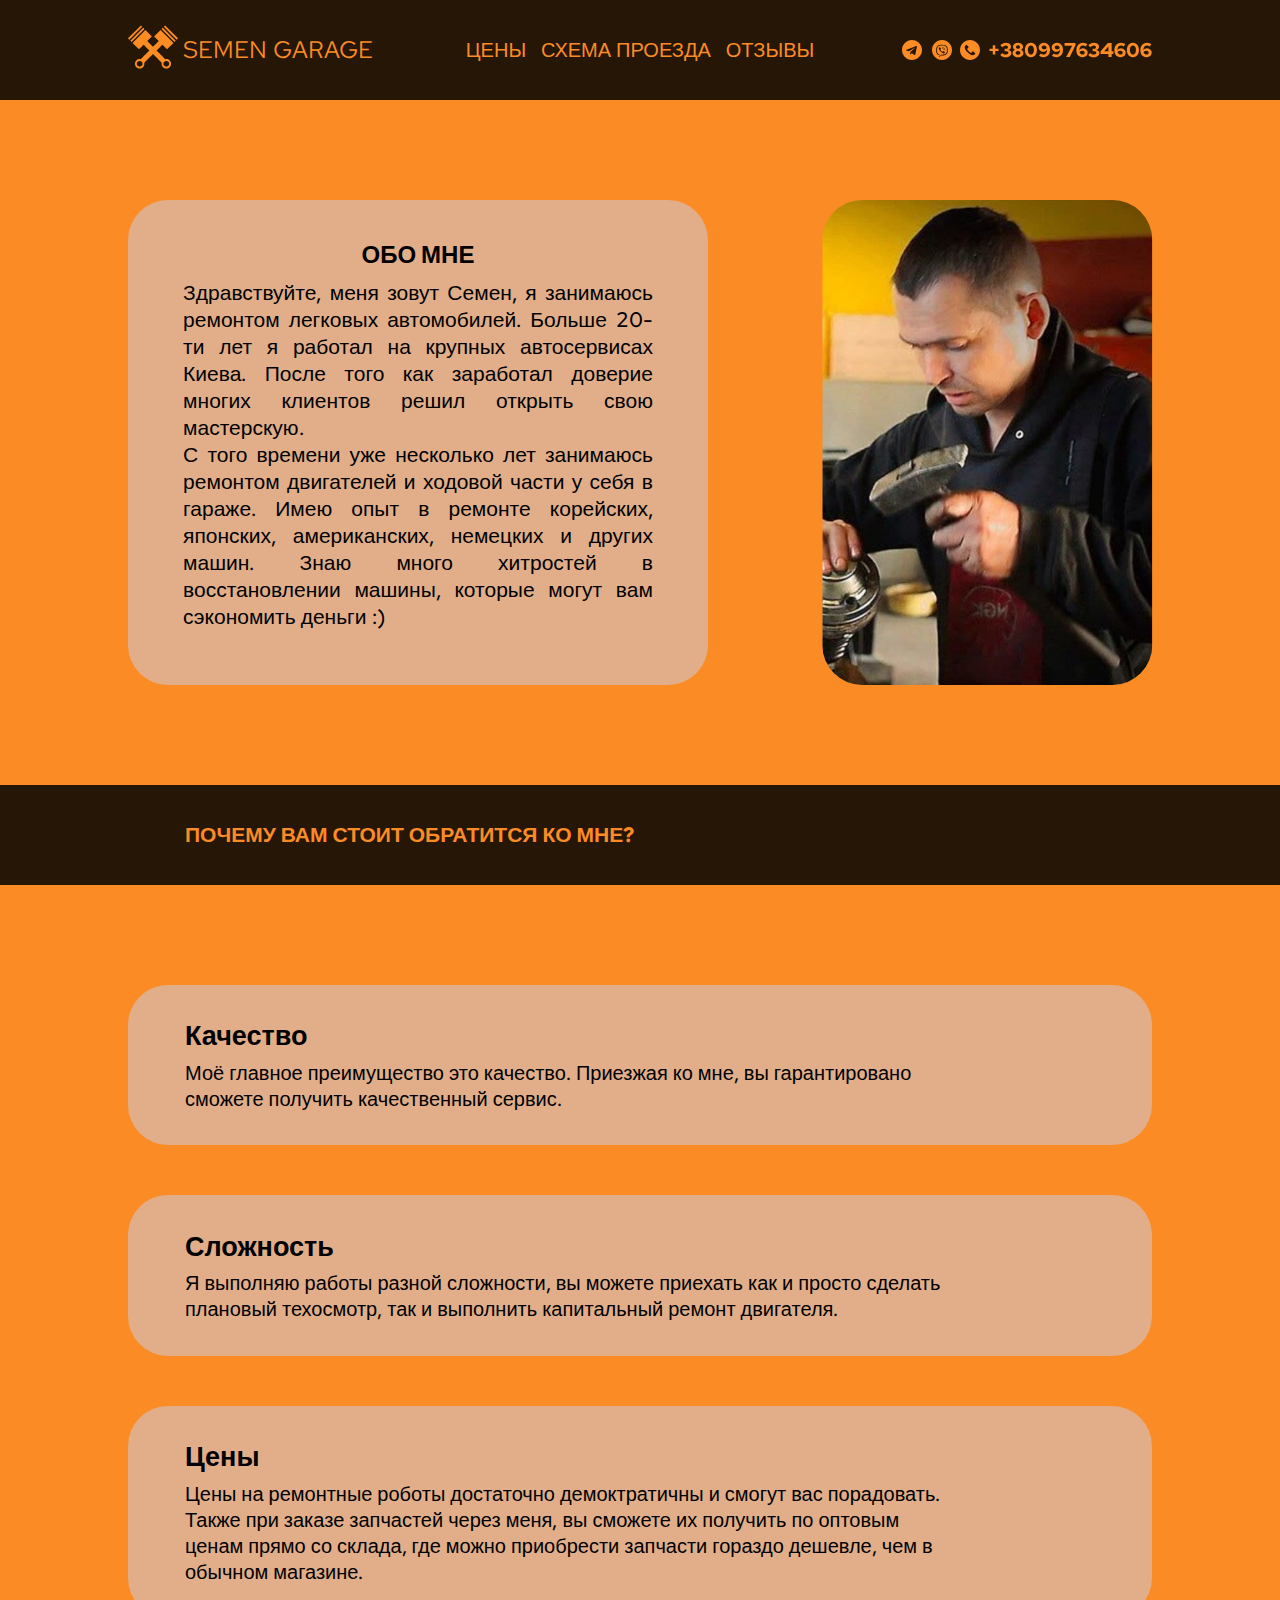
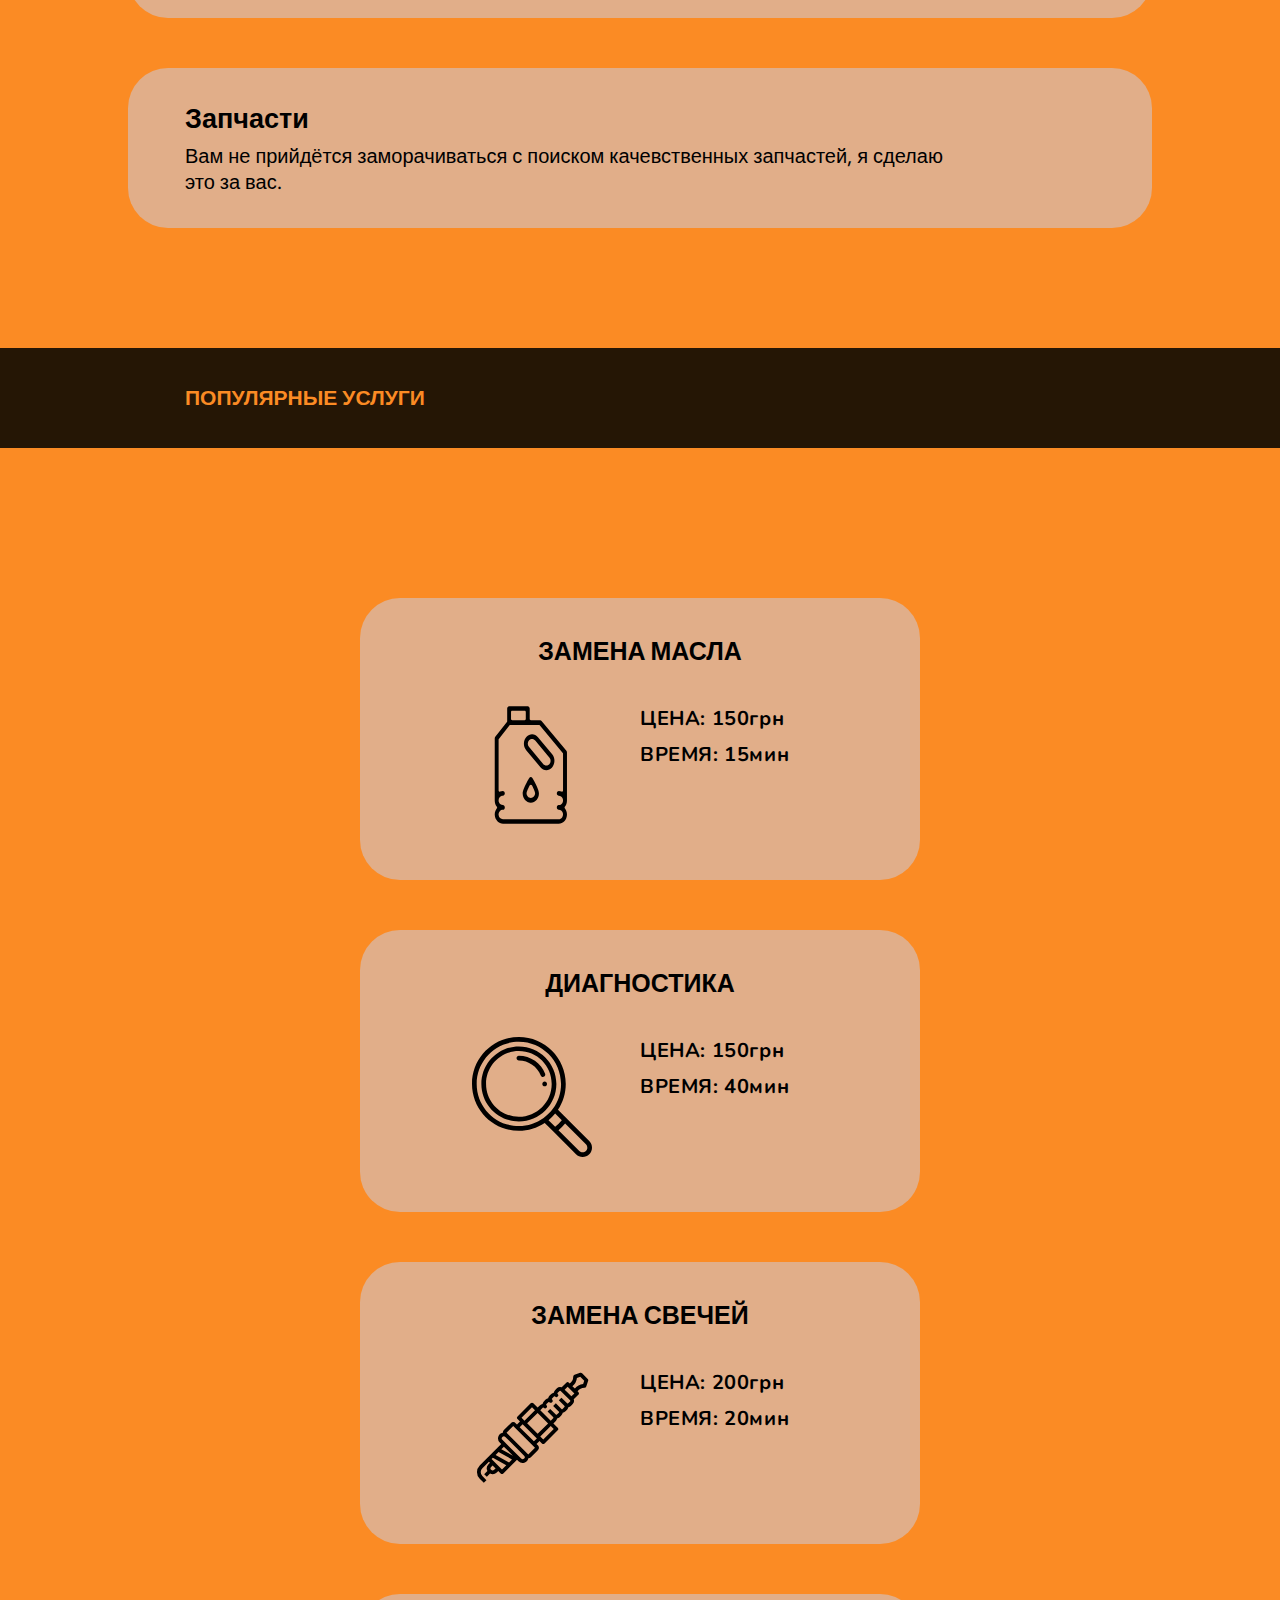
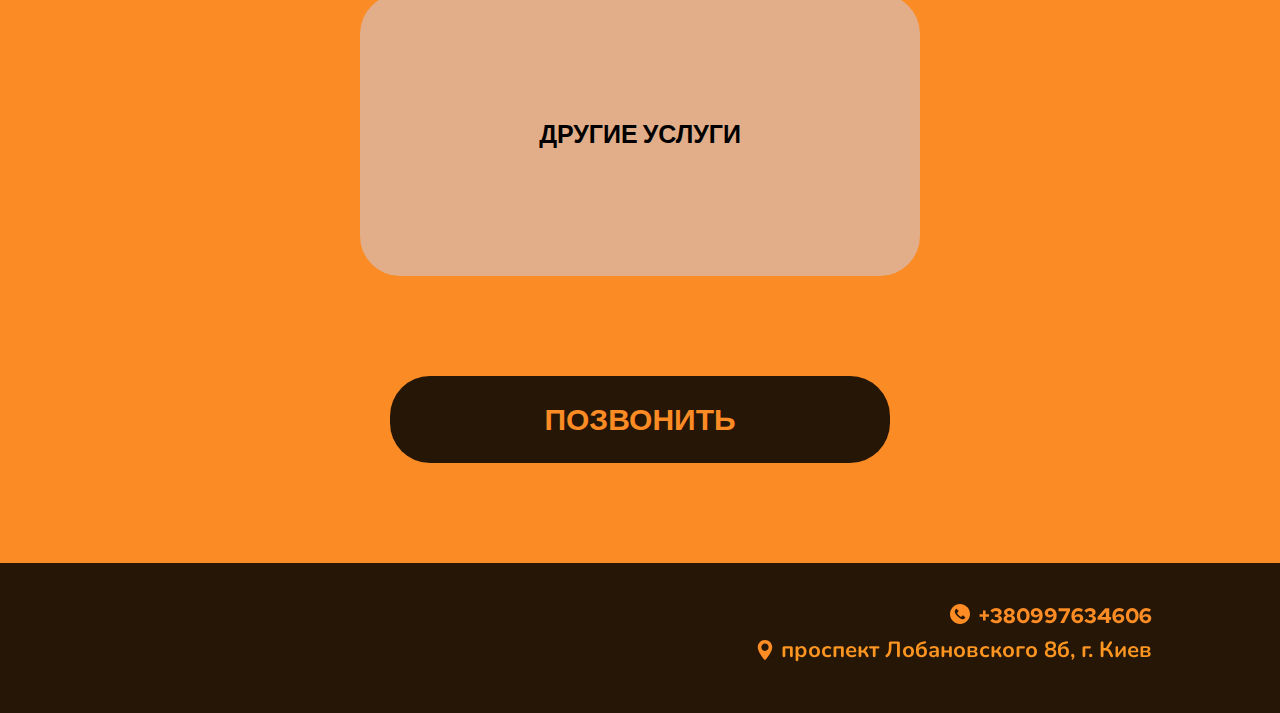
<file: index.html>
<!DOCTYPE html>
<html lang="ru">
<head>
    <meta charset="UTF-8">
    <title>Semen Garage</title>
    <link rel="stylesheet" href="style.css">
    <link rel="preconnect" href="https://fonts.gstatic.com">
    <link href="https://fonts.googleapis.com/css2?family=Red+Hat+Text&display=swap" rel="stylesheet">
    <meta name="viewport" content="width=device-width">
    <link href="https://fonts.googleapis.com/css2?family=Nunito&display=swap" rel="stylesheet">
    <link rel="icon" href="img/pistons-cross1.svg">
</head>
<body>
<header>
    <div class="logo">
        <a href="index.html"class="icon"></a>
        <span class="name">semen garage</span>
    </div>
    <div class="menu">
        <a href="price.html" class="price">цены</a>
        <a href="map.html" class="map">схема проезда</a>
        <a href="feedback.html" class="reviews">отзывы</a>
    </div>
    <div class="phone_number">
        <a href="https://t.me/liono94" class="tg"></a>
        <a href="" class="vb"></a>
        <a href="tel:+380997634606" class="ph"></a>
        <span class="num">+380997634606</span>
        <div class="menu_i" onclick="openNav()"></div>
        <script>
            function openNav() {
                document.getElementById("mySidenav").style.width = "250px";
            }
            function closeNav() {
                document.getElementById("mySidenav").style.width = "0";
            }
        </script>
    </div>
</header>
<div class="about_me_box">
    <div class="box">
        <span class="a_m_title">обо мне</span>
        <p class="about_me">Здравствуйте, меня зовут Семен, я занимаюсь ремонтом  легковых автомобилей. Больше 20-ти лет я работал на крупных автосервисах Киева. После того как заработал доверие многих клиентов решил открыть свою мастерскую.
            <br>С того времени уже несколько лет занимаюсь ремонтом двигателей и ходовой части у себя в гараже. Имею опыт в ремонте  корейских, японских, американских, немецких и других  машин. Знаю много хитростей в восстановлении машины, которые могут вам сэкономить деньги :)
        </p>
    </div>
    <img class="worker" src="img/photo_2021-02-13_21-03-29.jpg">
</div>
<div class="why_me">
    <div class="title_line">
        <span class="title_why_me">ПОЧЕМУ ВАМ СТОИТ ОБРАТИТСЯ КО МНЕ?</span>
    </div>
    <div class="why_me_block">
        <span class="box_name">Качество</span>
        <p>Моё главное преимущество это качество. Приезжая ко мне, вы гарантировано сможете получить качественный сервис. </p>
    </div>
    <div class="why_me_block">
        <span class="box_name">Сложность</span>
        <p>Я выполняю работы разной сложности, вы можете приехать  как и просто сделать плановый техосмотр, так и выполнить капитальный ремонт двигателя.</p>
    </div>
    <div class="why_me_block">
        <span class="box_name">Цены</span>
        <p>Цены на ремонтные роботы достаточно демоктратичны и смогут вас порадовать. Также при заказе запчастей через меня, вы сможете их получить по оптовым ценам прямо со склада, где можно приобрести запчасти гораздо дешевле, чем в обычном магазине.</p>
    </div>
    <div class="why_me_block">
        <span class="box_name">Запчасти</span>
        <p>Вам не прийдётся заморачиваться с поиском качевственных запчастей, я сделаю это за вас.</p>
    </div>
</div>
<div class="popular_services">
    <div class="title_line">
        <span class="title_why_me">ПОПУЛЯРНЫЕ УСЛУГИ</span>
    </div>
    <div class="blocks">
        <div class="block">
            <div class="t">Замена масла</div>
            <img src="img/oil-bottle.svg" class="i">
            <span>ЦЕНА: 150грн ВРЕМЯ: 15мин</span>
        </div>
        <div class="block">
            <div class="t">Диагностика</div>
            <img src="img/loupe.svg" class="i">
            <span>ЦЕНА: 150грн ВРЕМЯ: 40мин</span>
        </div>
        <div class="block">
            <div class="t">Замена свечей</div>

            <img src="img/ignition.svg" class="i">
            <span>ЦЕНА: 200грн ВРЕМЯ: 20мин</span>
        </div>
        <div class="block">
            <a href="price.html" class="other">Другие услуги</a>
        </div>
    </div>
</div>
<div class="request">
    <a href="tel:+380997634606">ПОЗВОНИТЬ</a>
</div>
<div id="mySidenav" class="sidenav">
    <a href="javascript:void(0)" class="closebtn" onclick="closeNav()">&times;</a>
    <a href="index.html">Главная</a>
    <a href="price.html">Цены</a>
    <a href="map.html">Схема проезда</a>
    <a href="feedback.html">Отзывы</a>
</div>
<footer>
    <div class="phone_number">
        <div class="tg"></div>
        <div class="vb"></div>
        <div class="ph"></div>
        <span class="num">+380997634606</span>
    </div>
    <div class="address_block">
        <div class="map"></div>
        <a target="blank" href="https://www.google.com/maps/place/50%C2%B025'18.0%22N+30%C2%B028'02.6%22E/@50.421677,30.465199,17z/data=!3m1!4b1!4m14!1m7!3m6!1s0x40d4cec849b03fcb:0x25a2d0855bdd02d9!2z0KHQvtC70L7QvNC10L3RgdC60LjQuSDRgNCw0LnQvtC9LCDQmtC40LXQsiwgMDIwMDA!3b1!8m2!3d50.4215466!4d30.4672486!3m5!1s0x0:0x0!7e2!8m2!3d50.4216766!4d30.4673934" class="address">проспект Лобановского 8б, г. Киев</a>
    </div>

</footer>
</body>


</html>
</file>
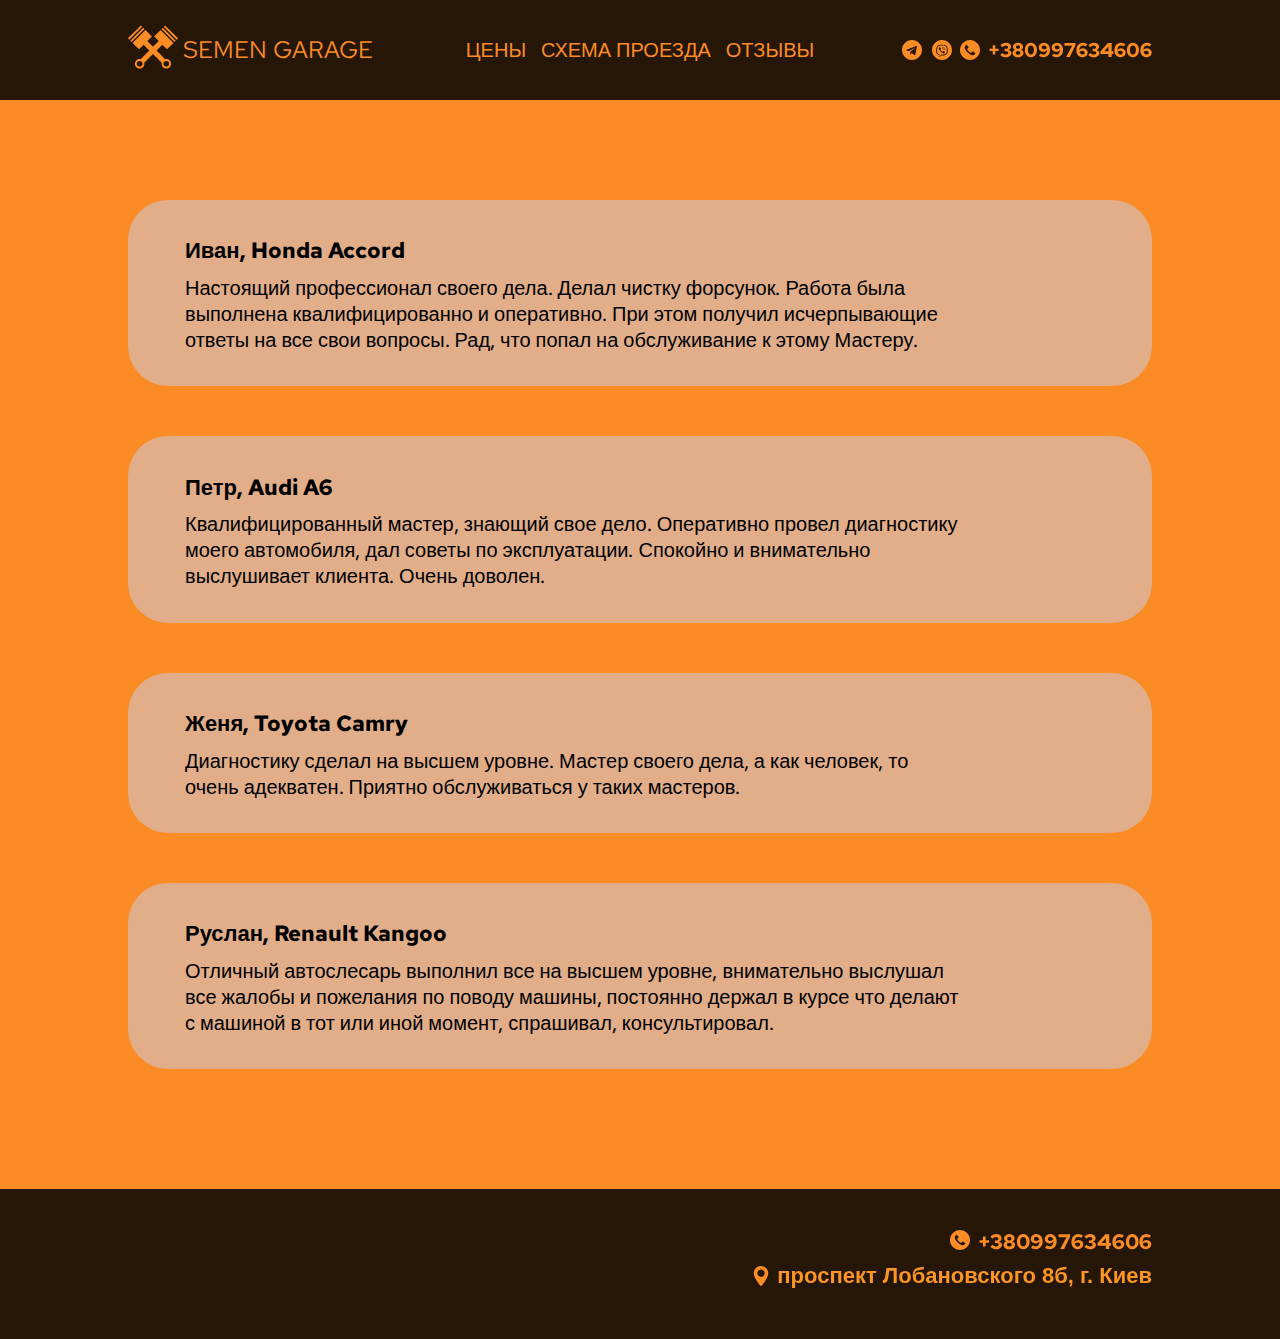
<file: feedback.html>
<!DOCTYPE html>
<html lang="ru">
<head>
    <meta charset="UTF-8">
    <title>Отзывы</title>
    <link rel="stylesheet" href=" style.css">
    <link rel="preconnect" href="https://fonts.gstatic.com">
    <link href="https://fonts.googleapis.com/css2?family=Red+Hat+Text&display=swap" rel="stylesheet">
    <meta name="viewport" content="width=device-width">
    <link rel="stylesheet" href="style feedback.css">
    <link rel="icon" href="img/pistons-cross1.svg">
</head>
<body>
<header>
    <div class="logo">
        <a href="index.html" class="icon"></a>
        <span class="name">semen garage</span>
    </div>
    <div class="menu">
        <a href="price.html" class="price">цены</a>
        <a href="map.html" class="map">схема проезда</a>
        <a href="feedback.html" class="reviews">отзывы</a>
    </div>
    <div class="phone_number">
        <a href="https://t.me/liono94" class="tg"></a>
        <a href="" class="vb"></a>
        <a href="tel:+380997634606" class="ph"></a>
        <span class="num">+380997634606</span>
        <div class="menu_i" onclick="openNav()"></div>
        <script>
            function openNav() {
                document.getElementById("mySidenav").style.width = "250px";
            }
            function closeNav() {
                document.getElementById("mySidenav").style.width = "0";
            }
        </script>
    </div>
</header>

<div class="why_me">

    <div class="why_me_block">
        <span class="box_name">Иван, Honda Accord</span>
        <p>Настоящий профессионал своего дела. Делал чистку форсунок. Работа была выполнена квалифицированно и оперативно. При этом получил исчерпывающие ответы на все свои вопросы. Рад, что попал на обслуживание к этому Мастеру.</div>
    <div class="why_me_block">
        <span class="box_name">Петр, Audi A6</span>
        <p>Квалифицированный мастер, знающий свое дело. Оперативно провел диагностику моего автомобиля, дал советы по эксплуатации. Спокойно и внимательно выслушивает клиента. Очень доволен.</div>
    <div class="why_me_block">
        <span class="box_name">Женя, Toyota Camry</span>
        <p>Диагностику сделал на высшем уровне. Мастер своего дела, а как человек, то очень адекватен. Приятно обслуживаться у таких мастеров.
    </div>
    <div class="why_me_block">
        <span class="box_name">Руслан, Renault Kangoo</span>
        <p>Отличный автослесарь выполнил все на высшем уровне, внимательно выслушал все жалобы и пожелания по поводу машины, постоянно держал в курсе что делают с машиной в тот или иной момент, спрашивал, консультировал.</p>
    </div>
</div>




<div id="mySidenav" class="sidenav">
    <a href="javascript:void(0)" class="closebtn" onclick="closeNav()">&times;</a>
    <a href="index.html">Главная</a>
    <a href="price.html">Цены</a>
    <a href="map.html">Схема проезда</a>
    <a href="feedback.html">Отзывы</a>
</div>
<footer>
    <div class="phone_number">
        <div class="tg"></div>
        <div class="vb"></div>
        <div class="ph"></div>
        <span class="num">+380997634606</span>
    </div>
    <div class="address_block">
        <div class="map"></div>
        <a target="blank" href="https://www.google.com/maps/place/50%C2%B025'18.0%22N+30%C2%B028'02.6%22E/@50.421677,30.465199,17z/data=!3m1!4b1!4m14!1m7!3m6!1s0x40d4cec849b03fcb:0x25a2d0855bdd02d9!2z0KHQvtC70L7QvNC10L3RgdC60LjQuSDRgNCw0LnQvtC9LCDQmtC40LXQsiwgMDIwMDA!3b1!8m2!3d50.4215466!4d30.4672486!3m5!1s0x0:0x0!7e2!8m2!3d50.4216766!4d30.4673934" class="address">проспект Лобановского 8б, г. Киев</a>
    </div>

</footer>
</body>
</html>
</file>
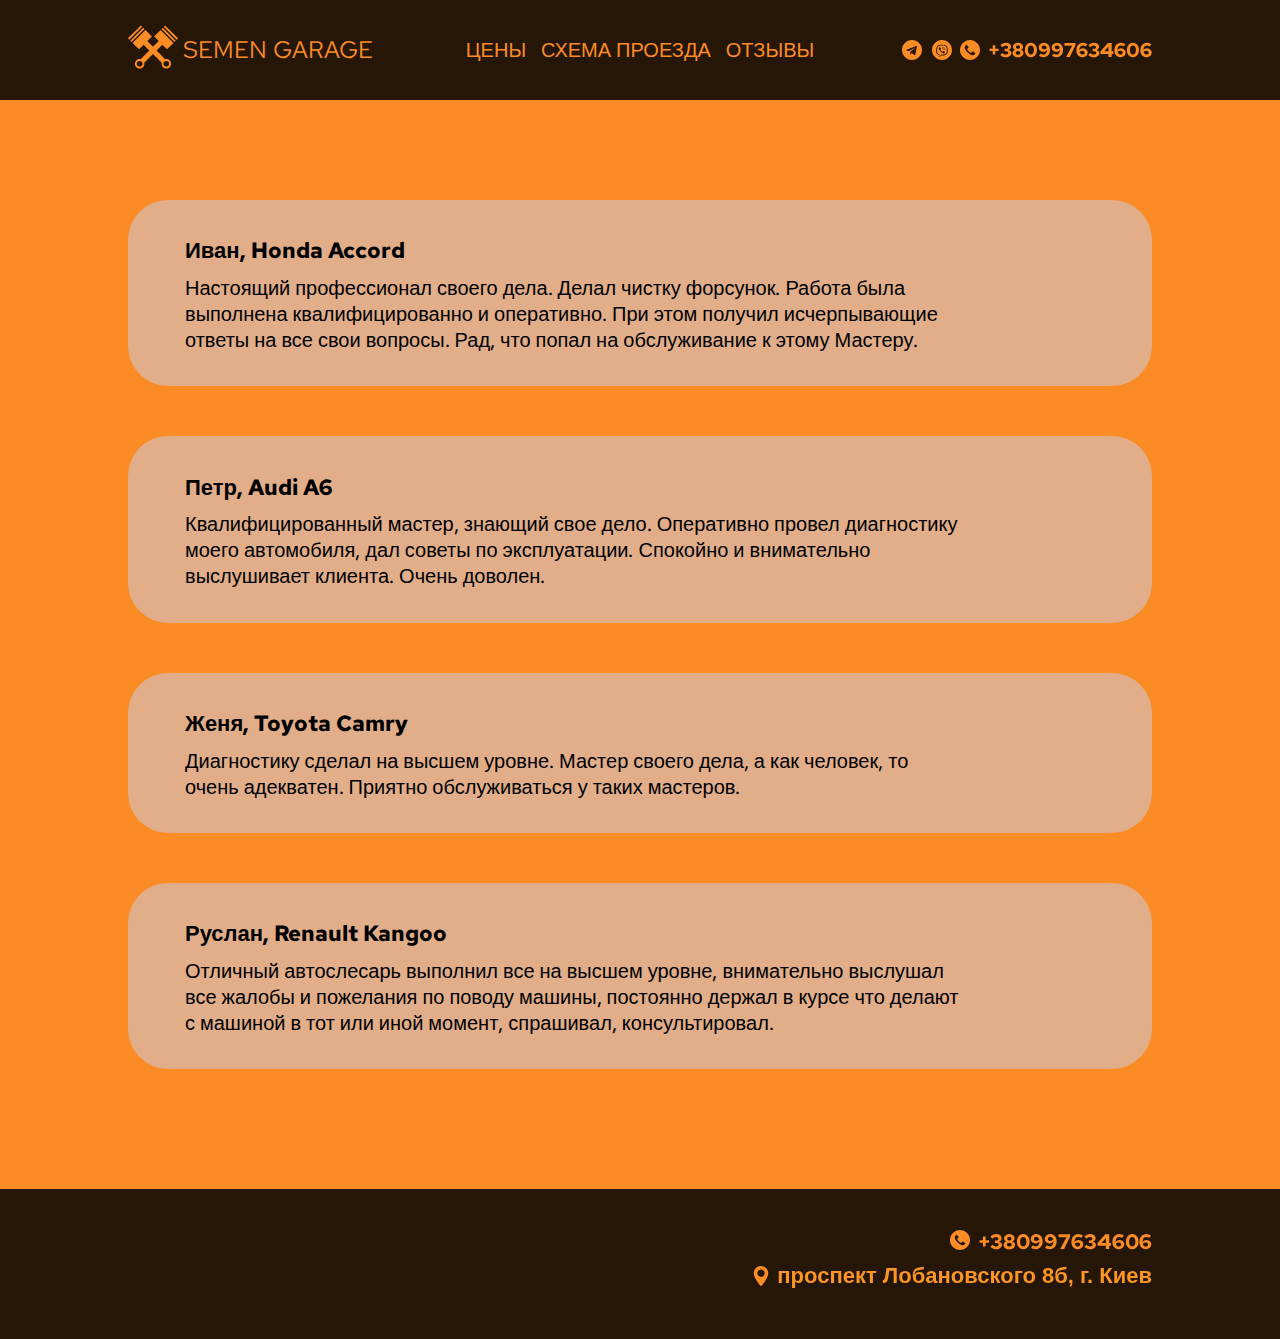
<file: .github/workflows/feedback.html>
<!DOCTYPE html>
<html lang="ru">
<head>
    <meta charset="UTF-8">
    <title>Отзывы</title>
    <link rel="stylesheet" href=" style.css">
    <link rel="preconnect" href="https://fonts.gstatic.com">
    <link href="https://fonts.googleapis.com/css2?family=Red+Hat+Text&display=swap" rel="stylesheet">
    <meta name="viewport" content="width=device-width">
    <link rel="stylesheet" href="style feedback.css">
</head>
<body>
<header>
    <div class="logo">
        <a href="index.html" class="icon"></a>
        <span class="name">semen garage</span>
    </div>
    <div class="menu">
        <a href="price.html" class="price">цены</a>
        <a href="map.html" class="map">схема проезда</a>
        <a href="feedback.html" class="reviews">отзывы</a>
    </div>
    <div class="phone_number">
        <a href="https://t.me/liono94" class="tg"></a>
        <a href="" class="vb"></a>
        <a href="tel:+380997634606" class="ph"></a>
        <span class="num">+380997634606</span>
        <div class="menu_i" onclick="openNav()"></div>
        <script>
            function openNav() {
                document.getElementById("mySidenav").style.width = "250px";
            }

            function closeNav() {
                document.getElementById("mySidenav").style.width = "0";
            }
        </script>
    </div>
</header>

<div class="why_me">

    <div class="why_me_block">
        <span class="box_name">Иван, Honda Accord</span>
        <p>Настоящий профессионал своего дела. Делал чистку форсунок. Работа была выполнена квалифицированно и оперативно. При этом получил исчерпывающие ответы на все свои вопросы. Рад, что попал на обслуживание к этому Мастеру.</div>
    <div class="why_me_block">
        <span class="box_name">Петр, Audi A6</span>
        <p>Квалифицированный мастер, знающий свое дело. Оперативно провел диагностику моего автомобиля, дал советы по эксплуатации. Спокойно и внимательно выслушивает клиента. Очень доволен.</div>
    <div class="why_me_block">
        <span class="box_name">Женя, Toyota Camry</span>
        <p>Диагностику сделал на высшем уровне. Мастер своего дела, а как человек, то очень адекватен. Приятно обслуживаться у таких мастеров.
    </div>
    <div class="why_me_block">
        <span class="box_name">Руслан, Renault Kangoo</span>
        <p>Отличный автослесарь выполнил все на высшем уровне, внимательно выслушал все жалобы и пожелания по поводу машины, постоянно держал в курсе что делают с машиной в тот или иной момент, спрашивал, консультировал.</p>
    </div>
</div>




<div id="mySidenav" class="sidenav">
    <a href="javascript:void(0)" class="closebtn" onclick="closeNav()">&times;</a>
    <a href="web/index.html">Главная</a>
    <a href="web/price.html">Цены</a>
    <a href="web/map.html">Схема проезда</a>
    <a href="feedback.html">Отзывы</a>
</div>
<footer>
    <div class="phone_number">
        <div class="tg"></div>
        <div class="vb"></div>
        <div class="ph"></div>
        <span class="num">+380997634606</span>
    </div>
    <div class="address_block">
        <div class="map"></div>
        <a target="blank" href="https://www.google.com/maps/place/50%C2%B025'18.0%22N+30%C2%B028'02.6%22E/@50.421677,30.465199,17z/data=!3m1!4b1!4m14!1m7!3m6!1s0x40d4cec849b03fcb:0x25a2d0855bdd02d9!2z0KHQvtC70L7QvNC10L3RgdC60LjQuSDRgNCw0LnQvtC9LCDQmtC40LXQsiwgMDIwMDA!3b1!8m2!3d50.4215466!4d30.4672486!3m5!1s0x0:0x0!7e2!8m2!3d50.4216766!4d30.4673934" class="address">проспект Лобановского 8б, г. Киев</a>
    </div>

</footer>
</body>
</html>
</file>
<file: style.css>
body {
  margin: 0;
  padding: 0;
  background-color: #FB8B24;
  display: flex;
  flex-direction: column;
}
header {
  height: 100px;
  background-color: #251605;
  box-sizing: border-box;
  border: 0px;
  display: flex;
  align-items: center;
}
header .logo {
  display: flex;
  position: absolute;
  left: 10%;
}
header .logo .icon {
  filter: invert(59%) sepia(56%) saturate(1119%) hue-rotate(343deg) brightness(100%) contrast(98%);
  width: 50px;
  height: 50px;
  background-image: url("img/pistons-cross.svg");
  position: relative;
  top: 22px;
  text-decoration-line: none;
}
header .logo .name {
  font-family: 'Red Hat Text', sans-serif;
  font-style: normal;
  font-weight: normal;
  font-size: 24px;
  color: #FB8B24;
  text-transform: uppercase;
  line-height: 100px;
  padding-left: 5px;
  animation: texe 0.5s;
  animation-fill-mode: both;
  animation-timing-function: ease-in-out;
}
header .menu {
  margin: auto;
  font-family: 'Red Hat Text', sans-serif;
  font-style: normal;
  font-weight: 500;
  font-size: 20px;
  line-height: 100px;
  color: #FB8B24;
  text-align: center;
  text-transform: uppercase;
  justify-content: center;
  animation: logo 0.33s;
  animation-fill-mode: both;
  z-index: 1;
}
header .menu .price {
  color: #FB8B24;
  padding-inline: 5px;
  text-decoration-line: none;
}
header .menu .price:hover {
  transition: right;
  text-decoration-line: underline;
}
header .menu .map {
  color: #FB8B24;
  padding-inline: 5px;
  text-decoration-line: none;
}
header .menu .map:hover {
  transition: right;
  text-decoration-line: underline;
}
header .menu .reviews {
  color: #FB8B24;
  padding-inline: 5px;
  text-decoration-line: none;
}
header .menu .reviews:hover {
  transition: right;
  text-decoration-line: underline;
}
header .phone_number {
  position: absolute;
  right: 10%;
  display: flex;
  filter: invert(59%) sepia(56%) saturate(1119%) hue-rotate(343deg) brightness(100%) contrast(98%);
}
header .phone_number .tg {
  width: 20px;
  height: 20px;
  background-image: url("img/telegram.svg");
  margin-inline: 6px;
  position: relative;
  top: 3px;
  animation: texet 0.33s;
  animation-fill-mode: both;
}
header .phone_number .vb {
  width: 20px;
  height: 20px;
  background-image: url("img/viber.svg");
  margin-inline: 4px;
  text-align: center;
  position: relative;
  top: 3px;
  animation: texet 0.33s;
  animation-fill-mode: both;
}
header .phone_number .ph {
  width: 20px;
  height: 20px;
  background-image: url("img/phone-call.svg");
  margin-inline: 4px;
  position: relative;
  top: 3px;
  animation: texet 0.33s;
  animation-fill-mode: both;
}
header .phone_number .num {
  font-family: 'Red Hat Text', sans-serif;
  font-weight: bold;
  font-size: 20px;
  line-height: 26px;
  margin-left: 4px;
  animation: tex 0.33s;
  animation-fill-mode: both;
  animation-timing-function: ease-in-out;
}
header .phone_number .menu_i {
  display: none;
  margin-left: 4px;
  width: 20px;
  height: 20px;
  background-image: url("img/menu.svg");
  position: relative;
  top: 3px;
  cursor: pointer;
}
.about_me_box {
  display: flex;
}
.about_me_box .box {
  display: block;
  margin-left: 10%;
  width: 580px;
  margin-top: 100px;
  background: #E1AE89;
  border-radius: 40px;
}
.about_me_box .box .a_m_title {
  display: block;
  margin-top: 39px;
  font-family: 'Red Hat Text', sans-serif;
  font-style: normal;
  font-weight: bold;
  font-size: 24px;
  line-height: 32px;
  width: 100%;
  text-align: center;
  text-transform: uppercase;
}
.about_me_box .box .about_me {
  margin-top: 8px;
  padding-left: 9.5%;
  padding-right: 9.5%;
  padding-bottom: 55px;
  margin-bottom: 0;
  font-family: 'Red Hat Text', sans-serif;
  font-style: normal;
  font-weight: 500;
  font-size: 21px;
  text-align: justify;
}
.about_me_box .worker {
  right: 10%;
  position: absolute;
  width: 330.32px;
  height: 485px;
  margin-top: 100px;
  border-radius: 40px;
  transform: matrix(-1, 0, 0, 1, 0, 0);
  animation: texet 1s;
  animation-fill-mode: both;
  z-index: -1;
}
.title_line {
  width: 100%;
  height: 100px;
  background: #251605;
  box-sizing: border-box;
  margin-bottom: 100px;
}
.title_line .title_why_me {
  position: absolute;
  width: 58%;
  height: 100px;
  left: 57px;
  padding-left: 10%;
  padding-right: 10%;
  font-family: 'Red Hat Text', sans-serif;
  font-weight: bold;
  font-size: 21px;
  line-height: 28px;
  display: flex;
  align-items: center;
  text-align: center;
  color: #FB8B24;
}
.why_me {
  margin-top: 100px;
}
.why_me .why_me_block {
  position: relative;
  margin-right: 20%;
  left: 10%;
  margin-top: 50px;
  background: #E1AE89;
  border-radius: 40px;
}
.why_me .why_me_block .box_name {
  position: relative;
  width: 166px;
  height: 39.25px;
  top: 33.26px;
  padding-left: 57px;
  font-family: 'Red Hat Text', sans-serif;
  font-weight: bold;
  font-size: 27px;
  line-height: 36px;
  text-align: center;
}
.why_me .why_me_block p {
  width: 75.9%;
  padding-left: 57px;
  padding-top: 19px;
  padding-bottom: 33.26px;
  font-family: 'Red Hat Text', sans-serif;
  font-weight: 500;
  font-size: 20px;
}
.popular_services {
  margin-top: 100px;
  margin-bottom: 100px;
}
.popular_services .blocks {
  margin-left: 10%;
  margin-right: 10%;
  display: flex;
  flex-flow: row wrap;
  justify-content: space-around;
}
.popular_services .blocks .block {
  width: 560px;
  margin-top: 50px;
  height: 282px;
  background: #E1AE89;
  border-radius: 40px;
}
.popular_services .blocks .block .t {
  width: 100%;
  height: 107px;
  font-family: 'Red Hat Text', sans-serif;
  font-weight: bold;
  font-size: 25px;
  line-height: 107px;
  text-align: center;
  align-items: center;
  text-transform: uppercase;
}
.popular_services .blocks .block .i {
  width: 120px;
  height: 120px;
  margin-left: 20%;
}
.popular_services .blocks .block span {
  margin-top: -128px;
  margin-left: 50%;
  width: 167px;
  font-family: 'Nunito', sans-serif;
  font-weight: bold;
  font-size: 20px;
  line-height: 36px;
  display: flex;
  align-items: center;
  letter-spacing: 0.03em;
}
.popular_services .blocks .block a {
  text-transform: uppercase;
  font-size: 25px;
}
.popular_services .other {
  display: block;
  color: black;
  width: 100%;
  height: 100%;
  font-family: 'Red Hat Text', sans-serif;
  font-weight: bold;
  font-size: 25px;
  line-height: 282px;
  text-align: center;
  align-items: center;
  text-decoration-line: none;
}
.popular_services .other:hover {
  transition: right;
  text-decoration-line: underline;
}
.request {
  width: 39%;
  height: 87px;
  margin: auto;
  background: #251605;
  box-sizing: border-box;
  border-radius: 40px;
}
.request a {
  line-height: 87px;
  font-family: 'Red Hat Text', sans-serif;
  font-weight: bold;
  font-size: 30px;
  display: block;
  text-align: center;
  align-items: center;
  color: #FB8B24;
  text-decoration-line: none;
  animation: text_an 1s;
  animation-fill-mode: both;
}
.request a:hover {
  transition: right;
  text-decoration-line: underline;
}
footer {
  margin-top: 100px;
  height: 150px;
  background: #251605;
}
footer .phone_number {
  margin-top: 40px;
  position: absolute;
  right: 10%;
  display: flex;
  filter: invert(59%) sepia(56%) saturate(1119%) hue-rotate(343deg) brightness(100%) contrast(98%);
}
footer .phone_number .ph {
  width: 20px;
  height: 20px;
  background-image: url("img/phone-call.svg");
  margin-inline: 4px;
  position: relative;
  top: 1px;
}
footer .phone_number .num {
  font-family: 'Red Hat Text', sans-serif;
  font-weight: bold;
  font-size: 21px;
  line-height: 26px;
  margin-left: 4px;
  animation: mobfooter 1s;
  animation-fill-mode: both;
}
footer .address_block {
  filter: invert(59%) sepia(56%) saturate(1119%) hue-rotate(343deg) brightness(100%) contrast(98%);
  position: absolute;
  right: 10%;
  margin-top: 72px;
  display: flex;
  flex-direction: row;
}
footer .address_block .map {
  width: 20px;
  height: 20px;
  background-image: url("img/map.svg");
  margin-inline: 2px;
  position: relative;
  top: 5px;
}
footer .address_block a {
  font-family: 'Nunito', sans-serif;
  font-weight: bold;
  font-size: 22px;
  line-height: 30px;
  margin-left: 4px;
  text-decoration-line: none;
  animation: mobfooter 1s;
  animation-fill-mode: both;
}
footer .address_block a:hover {
  transition: right;
  text-decoration-line: underline;
}
/* The side navigation menu */
.sidenav {
  height: 100%;
  width: 0;
  position: fixed;
  z-index: 1;
  top: 0;
  right: 0;
  background-color: #251605;
  overflow-x: hidden;
  /* Disable horizontal scroll */
  padding-top: 60px;
  transition: 0.5s;
  font-family: 'Red Hat Text', sans-serif;
}
.sidenav a {
  padding: 8px 8px 8px 32px;
  text-decoration: none;
  font-size: 20px;
  color: #FB8B24;
  display: block;
  transition: 0.3s;
}
.sidenav a:hover {
  transition: right;
  text-decoration-line: underline;
}
.sidenav .closebtn {
  position: absolute;
  top: 0;
  right: 25px;
  font-size: 36px;
  margin-left: 50px;
}
@media screen and (max-height: 450px) {
  .sidenav {
    padding-top: 15px;
  }
  .sidenav a {
    font-size: 18px;
  }
}
@media (max-width: 1200px) {
  @keyframes texet {
    0% {
      opacity: 100%;
    }
    100% {
      opacity: 0%;
    }
  }
  @keyframes texe {
    0% {
      opacity: 100%;
    }
    100% {
      opacity: 0%;
    }
  }
  header .phone_number .tg {
    display: none;
  }
  header .phone_number .vb {
    display: none;
  }
  header .phone_number .ph {
    display: none;
  }
}
@media (max-width: 992px) {
  @keyframes tex {
    0% {
      opacity: 100%;
    }
    100% {
      opacity: 0%;
    }
  }
  .box {
    margin-right: 10%;
  }
}
@media (max-width: 576px) {
  @keyframes text_an {
    0% {
      font-size: 30px;
    }
    100% {
      font-size: 20px;
    }
  }
  @keyframes logo {
    0% {
      font-size: 20px;
    }
    100% {
      font-size: 15px;
    }
  }
}
@media (max-width: 480px) {
  @keyframes moblogo {
    0% {
      opacity: 100%;
    }
    100% {
      opacity: 0%;
    }
  }
  @keyframes logo {
    0% {
      opacity: 100%;
    }
    100% {
      opacity: 0%;
    }
  }
  @keyframes texe {
    0% {
      opacity: 0%;
    }
    100% {
      opacity: 100%;
    }
  }
  header {
    height: 60px;
  }
  header .logo {
    display: flex;
  }
  header .logo .name {
    display: block;
    font-size: 15px;
    line-height: 20px;
    margin-top: 6px;
  }
  header .logo .icon {
    position: static;
    height: 30px;
    width: 30px;
  }
  header .menu {
    display: none;
  }
  header .phone_number {
    margin-top: -8px;
  }
  header .phone_number .num {
    display: none;
  }
  header .phone_number .tg {
    display: block;
    margin-inline: 10px ;
  }
  header .phone_number .vb {
    display: block;
    margin-inline: 10px ;
  }
  header .phone_number .ph {
    display: block;
    margin-inline: 10px ;
  }
  header .phone_number .menu_i {
    margin-left: 10px;
    display: block;
  }
  .about_me_box .box {
    margin-top: 30px;
    margin-bottom: 30px;
  }
  .about_me_box .box .a_m_title {
    margin-top: 10px;
    font-size: 16px;
  }
  .about_me_box .box .about_me {
    margin-top: -3px;
    padding-left: 9.5%;
    padding-right: 9.5%;
    padding-bottom: 25px;
    font-size: 14px;
  }
  .about_me_box .worker {
    display: none;
  }
  .why_me {
    margin-top: 0px;
  }
  .why_me .title_line {
    height: 50px;
    margin-bottom: 10px;
  }
  .why_me .title_why_me {
    height: 50px;
    font-weight: bold;
    font-size: 12px;
    line-height: 16px;
    display: flex;
    align-items: center;
    text-align: center;
    position: static;
    width: 80%;
  }
  .why_me .why_me_block {
    margin-top: 20px;
    padding-top: 20px;
  }
  .why_me .why_me_block .box_name {
    position: static;
    height: auto;
    display: block;
    width: 100%;
    font-size: 20px;
    line-height: 26px;
    align-items: center;
    text-align: center;
    padding-left: 0px;
  }
  .why_me .why_me_block p {
    margin: 0;
    width: auto;
    padding: 8px 9.5% 25px 9.5%;
    font-size: 16px;
  }
  .popular_services {
    margin-top: 30px;
    margin-bottom: 30px;
  }
  .popular_services .title_line {
    height: 50px;
    margin-bottom: 10px;
  }
  .popular_services .title_why_me {
    height: 50px;
    font-weight: bold;
    font-size: 12px;
    line-height: 16px;
    display: flex;
    align-items: center;
    text-align: center;
    position: static;
    width: 80%;
  }
  .popular_services .blocks {
    margin-top: 10px;
  }
  .popular_services .blocks .block {
    height: 140px;
    margin-top: 20px;
    padding-top: 17px;
  }
  .popular_services .blocks .block .t {
    display: block;
    width: 100%;
    height: 56px;
    font-family: 'Red Hat Text', sans-serif;
    font-weight: bold;
    font-size: 20px;
    line-height: 26px;
    text-align: center;
    align-items: center;
    text-transform: none;
  }
  .popular_services .blocks .block .i {
    width: 60px;
    height: 60px;
  }
  .popular_services .blocks .block span {
    margin-top: -70px;
    width: 167px;
    font-size: 16px;
    line-height: 21px;
    display: flex;
    align-items: center;
    letter-spacing: 0.03em;
  }
  .popular_services .blocks .block a {
    font-size: 20px;
    margin-top: -80px;
    text-transform: none;
  }
  .request {
    width: auto;
    height: 36px;
    margin-left: 10%;
    margin-right: 10%;
    border-radius: 20px;
  }
  .request a {
    font-size: 15px;
    line-height: 36px;
  }
  @keyframes texet {
    0% {
      opacity: 0%;
    }
    100% {
      opacity: 100%;
    }
  }
  footer {
    height: 60px;
  }
  footer .phone_number {
    margin-top: 5px;
  }
  footer .phone_number .num {
    font-size: 12px;
  }
  footer .phone_number .ph {
    display: none;
  }
  footer .address_block {
    margin-top: 25px;
  }
  footer .address_block a {
    font-size: 12px;
  }
  footer .address_block .map {
    display: none;
  }
}
@media (max-width: 390px) {
  @keyframes texe {
    0% {
      opacity: 100%;
    }
    100% {
      opacity: 0%;
    }
  }
}
/*# sourceMappingURL=style.css.map */
</file>
<file: style feedback.css>
.why_me {
  margin-top: 50px;
}
.why_me .why_me_block .box_name {
  font-size: 22px;
}
@media (max-width: 480px) {
  .why_me {
    margin-top: 0px;
  }
}
/*# sourceMappingURL=style feedback.css.map */
</file>
<file: .github/workflows/style.css>
body {
  margin: 0;
  padding: 0;
  background-color: #FB8B24;
  display: flex;
  flex-direction: column;
}
header {
  height: 100px;
  background-color: #251605;
  box-sizing: border-box;
  border: 0px;
  display: flex;
  align-items: center;
}
header .logo {
  display: flex;
  position: absolute;
  left: 10%;
}
header .logo .icon {
  filter: invert(59%) sepia(56%) saturate(1119%) hue-rotate(343deg) brightness(100%) contrast(98%);
  width: 50px;
  height: 50px;
  background-image: url("img/pistons-cross.svg");
  position: relative;
  top: 22px;
  text-decoration-line: none;
}
header .logo .name {
  font-family: 'Red Hat Text', sans-serif;
  font-style: normal;
  font-weight: normal;
  font-size: 24px;
  color: #FB8B24;
  text-transform: uppercase;
  line-height: 100px;
  padding-left: 5px;
  animation: texe 0.5s;
  animation-fill-mode: both;
  animation-timing-function: ease-in-out;
}
header .menu {
  margin: auto;
  font-family: 'Red Hat Text', sans-serif;
  font-style: normal;
  font-weight: 500;
  font-size: 20px;
  line-height: 100px;
  color: #FB8B24;
  text-align: center;
  text-transform: uppercase;
  justify-content: center;
  animation: logo 0.33s;
  animation-fill-mode: both;
  z-index: 1;
}
header .menu .price {
  color: #FB8B24;
  padding-inline: 5px;
  text-decoration-line: none;
}
header .menu .price:hover {
  transition: right;
  text-decoration-line: underline;
}
header .menu .map {
  color: #FB8B24;
  padding-inline: 5px;
  text-decoration-line: none;
}
header .menu .map:hover {
  transition: right;
  text-decoration-line: underline;
}
header .menu .reviews {
  color: #FB8B24;
  padding-inline: 5px;
  text-decoration-line: none;
}
header .menu .reviews:hover {
  transition: right;
  text-decoration-line: underline;
}
header .phone_number {
  position: absolute;
  right: 10%;
  display: flex;
  filter: invert(59%) sepia(56%) saturate(1119%) hue-rotate(343deg) brightness(100%) contrast(98%);
}
header .phone_number .tg {
  width: 20px;
  height: 20px;
  background-image: url("img/telegram.svg");
  margin-inline: 6px;
  position: relative;
  top: 3px;
  animation: texet 0.33s;
  animation-fill-mode: both;
}
header .phone_number .vb {
  width: 20px;
  height: 20px;
  background-image: url("img/viber.svg");
  margin-inline: 4px;
  text-align: center;
  position: relative;
  top: 3px;
  animation: texet 0.33s;
  animation-fill-mode: both;
}
header .phone_number .ph {
  width: 20px;
  height: 20px;
  background-image: url("img/phone-call.svg");
  margin-inline: 4px;
  position: relative;
  top: 3px;
  animation: texet 0.33s;
  animation-fill-mode: both;
}
header .phone_number .num {
  font-family: 'Red Hat Text', sans-serif;
  font-weight: bold;
  font-size: 20px;
  line-height: 26px;
  margin-left: 4px;
  animation: tex 0.33s;
  animation-fill-mode: both;
  animation-timing-function: ease-in-out;
}
header .phone_number .menu_i {
  display: none;
  margin-left: 4px;
  width: 20px;
  height: 20px;
  background-image: url("img/menu.svg");
  position: relative;
  top: 3px;
  cursor: pointer;
}
.about_me_box {
  display: flex;
}
.about_me_box .box {
  display: block;
  margin-left: 10%;
  width: 580px;
  margin-top: 100px;
  background: #E1AE89;
  border-radius: 40px;
}
.about_me_box .box .a_m_title {
  display: block;
  margin-top: 39px;
  font-family: 'Red Hat Text', sans-serif;
  font-style: normal;
  font-weight: bold;
  font-size: 24px;
  line-height: 32px;
  width: 100%;
  text-align: center;
  text-transform: uppercase;
}
.about_me_box .box .about_me {
  margin-top: 8px;
  padding-left: 9.5%;
  padding-right: 9.5%;
  padding-bottom: 55px;
  margin-bottom: 0;
  font-family: 'Red Hat Text', sans-serif;
  font-style: normal;
  font-weight: 500;
  font-size: 21px;
  text-align: justify;
}
.about_me_box .worker {
  right: 10%;
  position: absolute;
  width: 330.32px;
  height: 485px;
  margin-top: 100px;
  border-radius: 40px;
  transform: matrix(-1, 0, 0, 1, 0, 0);
  animation: texet 1s;
  animation-fill-mode: both;
  z-index: -1;
}
.title_line {
  width: 100%;
  height: 100px;
  background: #251605;
  box-sizing: border-box;
  margin-bottom: 100px;
}
.title_line .title_why_me {
  position: absolute;
  width: 58%;
  height: 100px;
  left: 57px;
  padding-left: 10%;
  padding-right: 10%;
  font-family: 'Red Hat Text', sans-serif;
  font-weight: bold;
  font-size: 21px;
  line-height: 28px;
  display: flex;
  align-items: center;
  text-align: center;
  color: #FB8B24;
}
.why_me {
  margin-top: 100px;
}
.why_me .why_me_block {
  position: relative;
  margin-right: 20%;
  left: 10%;
  margin-top: 50px;
  background: #E1AE89;
  border-radius: 40px;
}
.why_me .why_me_block .box_name {
  position: relative;
  width: 166px;
  height: 39.25px;
  top: 33.26px;
  padding-left: 57px;
  font-family: 'Red Hat Text', sans-serif;
  font-weight: bold;
  font-size: 27px;
  line-height: 36px;
  text-align: center;
}
.why_me .why_me_block p {
  width: 75.9%;
  padding-left: 57px;
  padding-top: 19px;
  padding-bottom: 33.26px;
  font-family: 'Red Hat Text', sans-serif;
  font-weight: 500;
  font-size: 20px;
}
.popular_services {
  margin-top: 100px;
  margin-bottom: 100px;
}
.popular_services .blocks {
  margin-left: 10%;
  margin-right: 10%;
  display: flex;
  flex-flow: row wrap;
  justify-content: space-around;
}
.popular_services .blocks .block {
  width: 560px;
  margin-top: 50px;
  height: 282px;
  background: #E1AE89;
  border-radius: 40px;
}
.popular_services .blocks .block .t {
  width: 100%;
  height: 107px;
  font-family: 'Red Hat Text', sans-serif;
  font-weight: bold;
  font-size: 25px;
  line-height: 107px;
  text-align: center;
  align-items: center;
  text-transform: uppercase;
}
.popular_services .blocks .block .i {
  width: 120px;
  height: 120px;
  margin-left: 20%;
}
.popular_services .blocks .block span {
  margin-top: -128px;
  margin-left: 50%;
  width: 167px;
  font-family: 'Nunito', sans-serif;
  font-weight: bold;
  font-size: 20px;
  line-height: 36px;
  display: flex;
  align-items: center;
  letter-spacing: 0.03em;
}
.popular_services .blocks .block a {
  text-transform: uppercase;
  font-size: 25px;
}
.popular_services .other {
  display: block;
  color: black;
  width: 100%;
  height: 100%;
  font-family: 'Red Hat Text', sans-serif;
  font-weight: bold;
  font-size: 25px;
  line-height: 282px;
  text-align: center;
  align-items: center;
  text-decoration-line: none;
}
.popular_services .other:hover {
  transition: right;
  text-decoration-line: underline;
}
.request {
  width: 39%;
  height: 87px;
  margin: auto;
  background: #251605;
  box-sizing: border-box;
  border-radius: 40px;
}
.request a {
  line-height: 87px;
  font-family: 'Red Hat Text', sans-serif;
  font-weight: bold;
  font-size: 30px;
  display: block;
  text-align: center;
  align-items: center;
  color: #FB8B24;
  text-decoration-line: none;
  animation: text_an 1s;
  animation-fill-mode: both;
}
.request a:hover {
  transition: right;
  text-decoration-line: underline;
}
footer {
  margin-top: 100px;
  height: 150px;
  background: #251605;
}
footer .phone_number {
  margin-top: 40px;
  position: absolute;
  right: 10%;
  display: flex;
  filter: invert(59%) sepia(56%) saturate(1119%) hue-rotate(343deg) brightness(100%) contrast(98%);
}
footer .phone_number .ph {
  width: 20px;
  height: 20px;
  background-image: url("img/phone-call.svg");
  margin-inline: 4px;
  position: relative;
  top: 1px;
}
footer .phone_number .num {
  font-family: 'Red Hat Text', sans-serif;
  font-weight: bold;
  font-size: 21px;
  line-height: 26px;
  margin-left: 4px;
  animation: mobfooter 1s;
  animation-fill-mode: both;
}
footer .address_block {
  filter: invert(59%) sepia(56%) saturate(1119%) hue-rotate(343deg) brightness(100%) contrast(98%);
  position: absolute;
  right: 10%;
  margin-top: 72px;
  display: flex;
  flex-direction: row;
}
footer .address_block .map {
  width: 20px;
  height: 20px;
  background-image: url("img/map.svg");
  margin-inline: 2px;
  position: relative;
  top: 5px;
}
footer .address_block a {
  font-family: 'Nunito', sans-serif;
  font-weight: bold;
  font-size: 22px;
  line-height: 30px;
  margin-left: 4px;
  text-decoration-line: none;
  animation: mobfooter 1s;
  animation-fill-mode: both;
}
footer .address_block a:hover {
  transition: right;
  text-decoration-line: underline;
}
/* The side navigation menu */
.sidenav {
  height: 100%;
  width: 0;
  position: fixed;
  z-index: 1;
  top: 0;
  right: 0;
  background-color: #251605;
  overflow-x: hidden;
  /* Disable horizontal scroll */
  padding-top: 60px;
  transition: 0.5s;
  font-family: 'Red Hat Text', sans-serif;
}
.sidenav a {
  padding: 8px 8px 8px 32px;
  text-decoration: none;
  font-size: 20px;
  color: #FB8B24;
  display: block;
  transition: 0.3s;
}
.sidenav a:hover {
  transition: right;
  text-decoration-line: underline;
}
.sidenav .closebtn {
  position: absolute;
  top: 0;
  right: 25px;
  font-size: 36px;
  margin-left: 50px;
}
@media screen and (max-height: 450px) {
  .sidenav {
    padding-top: 15px;
  }
  .sidenav a {
    font-size: 18px;
  }
}
@media (max-width: 1200px) {
  @keyframes texet {
    0% {
      opacity: 100%;
    }
    100% {
      opacity: 0%;
    }
  }
  @keyframes texe {
    0% {
      opacity: 100%;
    }
    100% {
      opacity: 0%;
    }
  }
  header .phone_number .tg {
    display: none;
  }
  header .phone_number .vb {
    display: none;
  }
  header .phone_number .ph {
    display: none;
  }
}
@media (max-width: 992px) {
  @keyframes tex {
    0% {
      opacity: 100%;
    }
    100% {
      opacity: 0%;
    }
  }
  .box {
    margin-right: 10%;
  }
}
@media (max-width: 576px) {
  @keyframes text_an {
    0% {
      font-size: 30px;
    }
    100% {
      font-size: 20px;
    }
  }
  @keyframes logo {
    0% {
      font-size: 20px;
    }
    100% {
      font-size: 15px;
    }
  }
}
@media (max-width: 480px) {
  @keyframes moblogo {
    0% {
      opacity: 100%;
    }
    100% {
      opacity: 0%;
    }
  }
  @keyframes logo {
    0% {
      opacity: 100%;
    }
    100% {
      opacity: 0%;
    }
  }
  @keyframes texe {
    0% {
      opacity: 0%;
    }
    100% {
      opacity: 100%;
    }
  }
  header {
    height: 60px;
  }
  header .logo {
    display: flex;
  }
  header .logo .name {
    display: block;
    font-size: 15px;
    line-height: 20px;
    margin-top: 6px;
  }
  header .logo .icon {
    position: static;
    height: 30px;
    width: 30px;
  }
  header .menu {
    display: none;
  }
  header .phone_number {
    margin-top: -8px;
  }
  header .phone_number .num {
    display: none;
  }
  header .phone_number .tg {
    display: block;
    margin-inline: 10px ;
  }
  header .phone_number .vb {
    display: block;
    margin-inline: 10px ;
  }
  header .phone_number .ph {
    display: block;
    margin-inline: 10px ;
  }
  header .phone_number .menu_i {
    margin-left: 10px;
    display: block;
  }
  .about_me_box .box {
    margin-top: 30px;
    margin-bottom: 30px;
  }
  .about_me_box .box .a_m_title {
    margin-top: 10px;
    font-size: 16px;
  }
  .about_me_box .box .about_me {
    margin-top: -3px;
    padding-left: 9.5%;
    padding-right: 9.5%;
    padding-bottom: 25px;
    font-size: 14px;
  }
  .about_me_box .worker {
    display: none;
  }
  .why_me {
    margin-top: 0px;
  }
  .why_me .title_line {
    height: 50px;
    margin-bottom: 10px;
  }
  .why_me .title_why_me {
    height: 50px;
    font-weight: bold;
    font-size: 12px;
    line-height: 16px;
    display: flex;
    align-items: center;
    text-align: center;
    position: static;
    width: 80%;
  }
  .why_me .why_me_block {
    margin-top: 20px;
    padding-top: 20px;
  }
  .why_me .why_me_block .box_name {
    position: static;
    height: auto;
    display: block;
    width: 100%;
    font-size: 20px;
    line-height: 26px;
    align-items: center;
    text-align: center;
    padding-left: 0px;
  }
  .why_me .why_me_block p {
    margin: 0;
    width: auto;
    padding: 8px 9.5% 25px 9.5%;
    font-size: 16px;
  }
  .popular_services {
    margin-top: 30px;
    margin-bottom: 30px;
  }
  .popular_services .title_line {
    height: 50px;
    margin-bottom: 10px;
  }
  .popular_services .title_why_me {
    height: 50px;
    font-weight: bold;
    font-size: 12px;
    line-height: 16px;
    display: flex;
    align-items: center;
    text-align: center;
    position: static;
    width: 80%;
  }
  .popular_services .blocks {
    margin-top: 10px;
  }
  .popular_services .blocks .block {
    height: 140px;
    margin-top: 20px;
    padding-top: 17px;
  }
  .popular_services .blocks .block .t {
    display: block;
    width: 100%;
    height: 56px;
    font-family: 'Red Hat Text', sans-serif;
    font-weight: bold;
    font-size: 20px;
    line-height: 26px;
    text-align: center;
    align-items: center;
    text-transform: none;
  }
  .popular_services .blocks .block .i {
    width: 60px;
    height: 60px;
  }
  .popular_services .blocks .block span {
    margin-top: -70px;
    width: 167px;
    font-size: 16px;
    line-height: 21px;
    display: flex;
    align-items: center;
    letter-spacing: 0.03em;
  }
  .popular_services .blocks .block a {
    font-size: 20px;
    margin-top: -80px;
    text-transform: none;
  }
  .request {
    width: auto;
    height: 36px;
    margin-left: 10%;
    margin-right: 10%;
    border-radius: 20px;
  }
  .request a {
    font-size: 15px;
    line-height: 36px;
  }
  @keyframes texet {
    0% {
      opacity: 0%;
    }
    100% {
      opacity: 100%;
    }
  }
  footer {
    margin-top: 50px;
    height: 60px;
  }
  footer .phone_number {
    margin-top: 5px;
  }
  footer .phone_number .num {
    font-size: 12px;
  }
  footer .phone_number .ph {
    display: none;
  }
  footer .address_block {
    margin-top: 25px;
  }
  footer .address_block a {
    font-size: 12px;
  }
  footer .address_block .map {
    display: none;
  }
}
@media (max-width: 390px) {
  @keyframes texe {
    0% {
      opacity: 100%;
    }
    100% {
      opacity: 0%;
    }
  }
}
/*# sourceMappingURL=style.css.map */
</file>
<file: .github/workflows/style feedback.css>
.why_me {
  margin-top: 50px;
}
.why_me .why_me_block .box_name {
  font-size: 22px;
}
@media (max-width: 480px) {
  .why_me {
    margin-top: 0px;
  }
}
/*# sourceMappingURL=style feedback.css.map */
</file>
